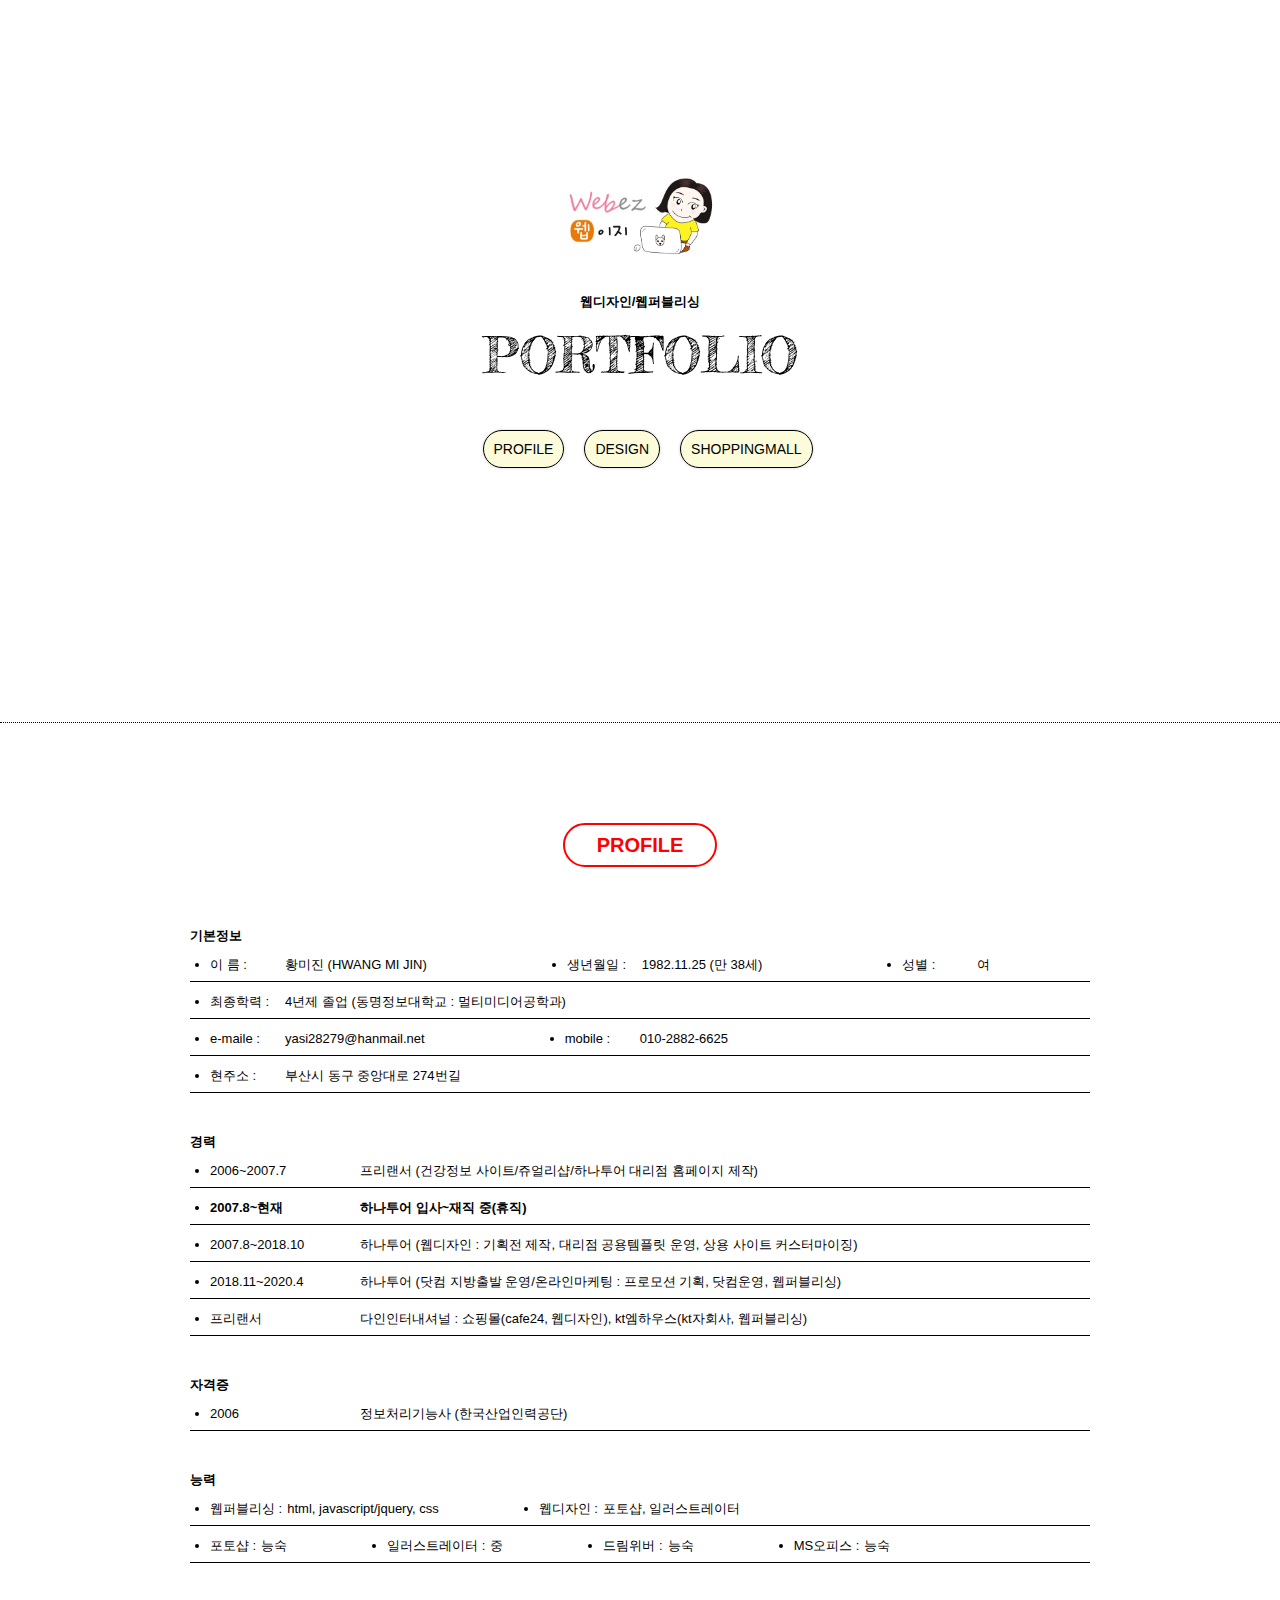
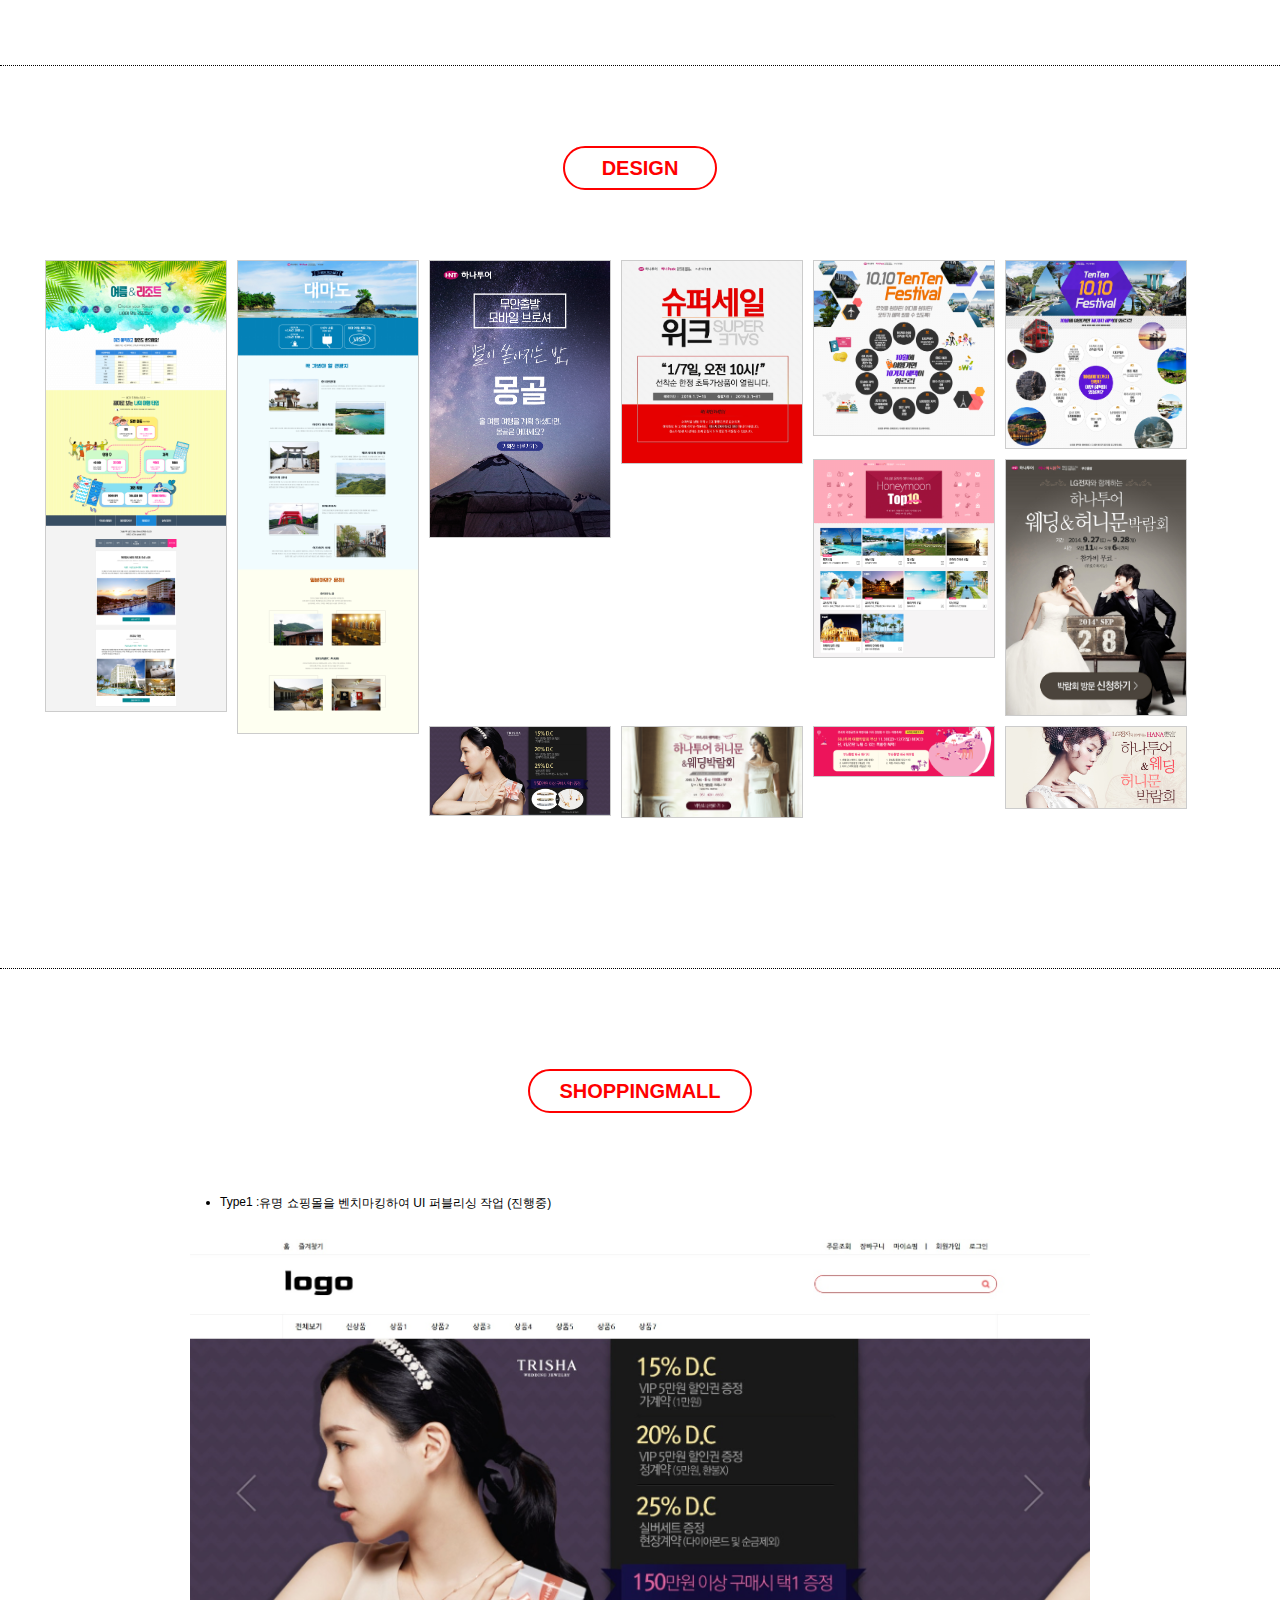
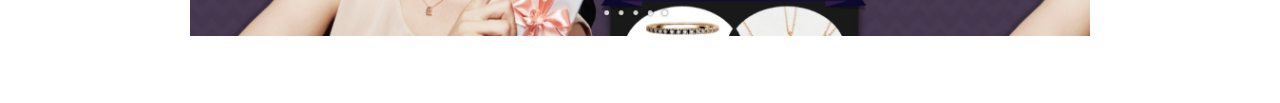
<file: index.html>
<!DOCTYPE html>
<html lang="en" dir="ltr">
  <head>
    <meta charset="utf-8">
    <link href="portfolio2.css" rel="stylesheet">
    <script src="https://ajax.googleapis.com/ajax/libs/jquery/3.3.1/jquery.min.js"></script>
    <script src="portfolio2.js"></script>
    <script language="javascript">
    var mobileKeyWords = new Array('iPhone', 'iPod', 'BlackBerry', 'Android', 'Windows CE', 'LG', 'MOT', 'SAMSUNG', 'SonyEricsson');
for (var word in mobileKeyWords){
    if (navigator.userAgent.match(mobileKeyWords[word]) != null){
        location.href = "portfolio_mobile.html";
        break;

    }
}
    </script>
    <title></title>
  </head>

  <body>
    <center>
      <div class="lmenu_wrap">
        <div id="m1" class="menu">MAIN</div>
        <div id="m2" class="menu">PROFILE</div>
        <div id="m3" class="menu">DESIGN</div>
        <div id="m4" class="menu">SHOPPINGMALL</div>
      </div>
      <div class="layer1" id="main">
        <div class="logo"><img src="img/webez.jpg"></div>
        <span>웹디자인/웹퍼블리싱</span>
        <p>PORTFOLIO</p>
        <div class="mmenu_wrap">
          <ul>
            <!--<li id="mm1" class="mmenu">MAIN</li>-->
            <li id="mm2" class="mmenu">PROFILE</li>
            <li id="mm3" class="mmenu">DESIGN</li>
            <li id="mm4" class="mmenu">SHOPPINGMALL</li>
          </ul>
        </div>
      </div>
      <div class="layer2" id="profile">
        <div class="profile">
          <p>PROFILE</p>
          <div class="title">기본정보</div>
          <div class="line">
            <ul>
              <li class="st1">이 름 :</li>
              <li class="ds1">황미진 (HWANG MI JIN)</li>
              <li class="st1">생년월일 :</li>
              <li class="ds1">1982.11.25 (만 38세)</li>
              <li class="st1">성별 :</li>
              <li class="ds1" style="margin-right:0px;">여</li>
            </ul>
          </div>
          <div class="line">
            <ul>
              <li class="st1">최종학력 :</li>
              <li class="ds1">4년제 졸업 (동명정보대학교 : 멀티미디어공학과)</li>
            </ul>
          </div>
          <div class="line">
            <ul>
              <li class="st1">e-maile :</li>
              <li class="ds1">yasi28279@hanmail.net</li>
              <li class="st1">mobile :</li>
              <li class="ds1">010-2882-6625</li>
            </ul>
          </div>
          <div class="line">
            <ul>
              <li class="st1">현주소 :</li>
              <li class="ds1">부산시 동구 중앙대로 274번길 </li>
            </ul>
          </div>
          <div class="title">경력</div>
          <div class="line">
            <ul>
              <li class="st2">2006~2007.7</li>
              <li class="ds2">프리랜서 (건강정보 사이트/쥬얼리샵/하나투어 대리점 홈페이지 제작)</li>
            </ul>
          </div>
          <div class="line">
            <ul><b>
              <li class="st2">2007.8~현재</li>
              <li class="ds2">하나투어 입사~재직 중(휴직)</li></b>
            </ul>
          </div>
          <div class="line">
            <ul>
              <li class="st2">2007.8~2018.10</li>
              <li class="ds2">하나투어 (웹디자인 : 기획전 제작, 대리점 공용템플릿 운영, 상용 사이트 커스터마이징)</li>              
            </ul>
          </div>
          <div class="line">
            <ul>
              <li class="st2">2018.11~2020.4</li>
              <li class="ds2">하나투어 (닷컴 지방출발 운영/온라인마케팅 : 프로모션 기획, 닷컴운영, 웹퍼블리싱)</li>
            </ul>
          </div>
          <div class="line">
            <ul>
              <li class="st2">프리랜서</li>
              <li class="ds2">다인인터내셔널 : 쇼핑몰(cafe24, 웹디자인), kt엠하우스(kt자회사, 웹퍼블리싱)</li>
            </ul>
          </div>
          <div class="title">자격증</div>
          <div class="line">
            <ul>
              <li class="st2">2006</li>
              <li class="ds2">정보처리기능사 (한국산업인력공단)</li>
            </ul>
          </div>
          <div class="title">능력</div>
          <div class="line">
            <ul>
              <li class="st3">웹퍼블리싱 :</li>
              <li class="ds3">html, javascript/jquery, css</li>
              <li class="st3">웹디자인 :</li>
              <li class="ds3">포토샵, 일러스트레이터</li>
            </ul>
          </div>
          <div class="line">
            <ul>
              <li class="st3">포토샵 :</li>
              <li class="ds3">능숙</li>
              <li class="st3">일러스트레이터 :</li>
              <li class="ds3">중</li>
              <li class="st3">드림위버 :</li>
              <li class="ds3">능숙</li>
              <li class="st3">MS오피스 :</li>
              <li class="ds3" style="margin-right:0px;">능숙</li>
            </ul>
          </div>
        </div>
      </div>
      <div class="layer3" id="design">
        <div class="design">
          <p>DESIGN</p>
          <script language="javascript">
          for(j=0;j<12;j++){
            document.write("<img src='img/"+(j+1)+".jpg'>");
          }
          </script>
        </div>
      </div>
      <div class="layer4" id="shoppingmall">
        <div class="shoppingmall">
          <p>SHOPPINGMALL</p>
          <div class="show" id="type1">
            <div class="comment">
              <div class="line">
                <ul>
                  <li class="st1">Type1 :</li>
                  <li class="ds1">유명 쇼핑몰을 벤치마킹하여 UI 퍼블리싱 작업 (진행중)</li>
                </ul>
              </div>
            </div>
            <!--<div class="pop"><a href="javascript:popup('shoppingmall','type1');">원본<br>보기</a></div>-->
            <div class="view" style="top:17px;"><a href="https://webez1125.github.io/portfolio/shoppingmall/type1.html" target="_blank"><img src="../shoppingmall/img/type1.jpg" width="900" class="view_img"></a></div>
          </div>
        </div>
      </div>
    </center>
  </body>
</html>
</file>
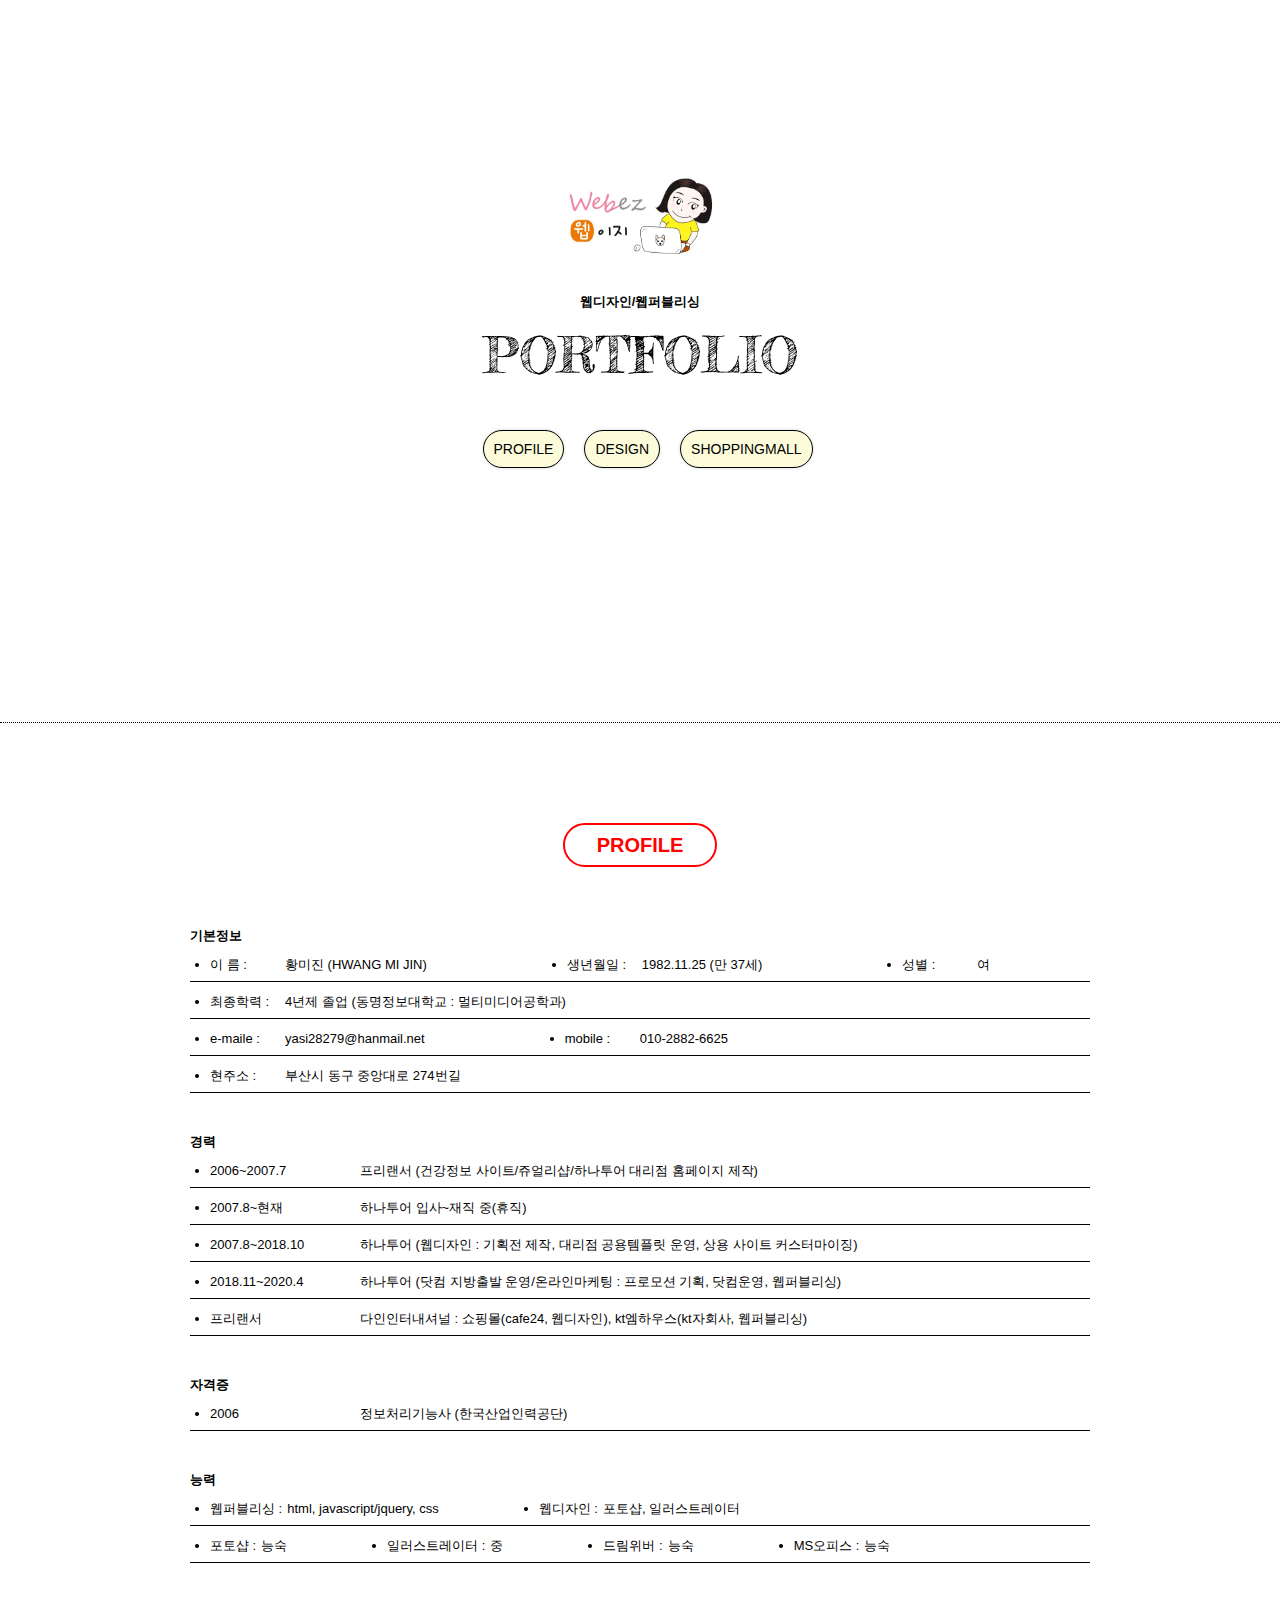
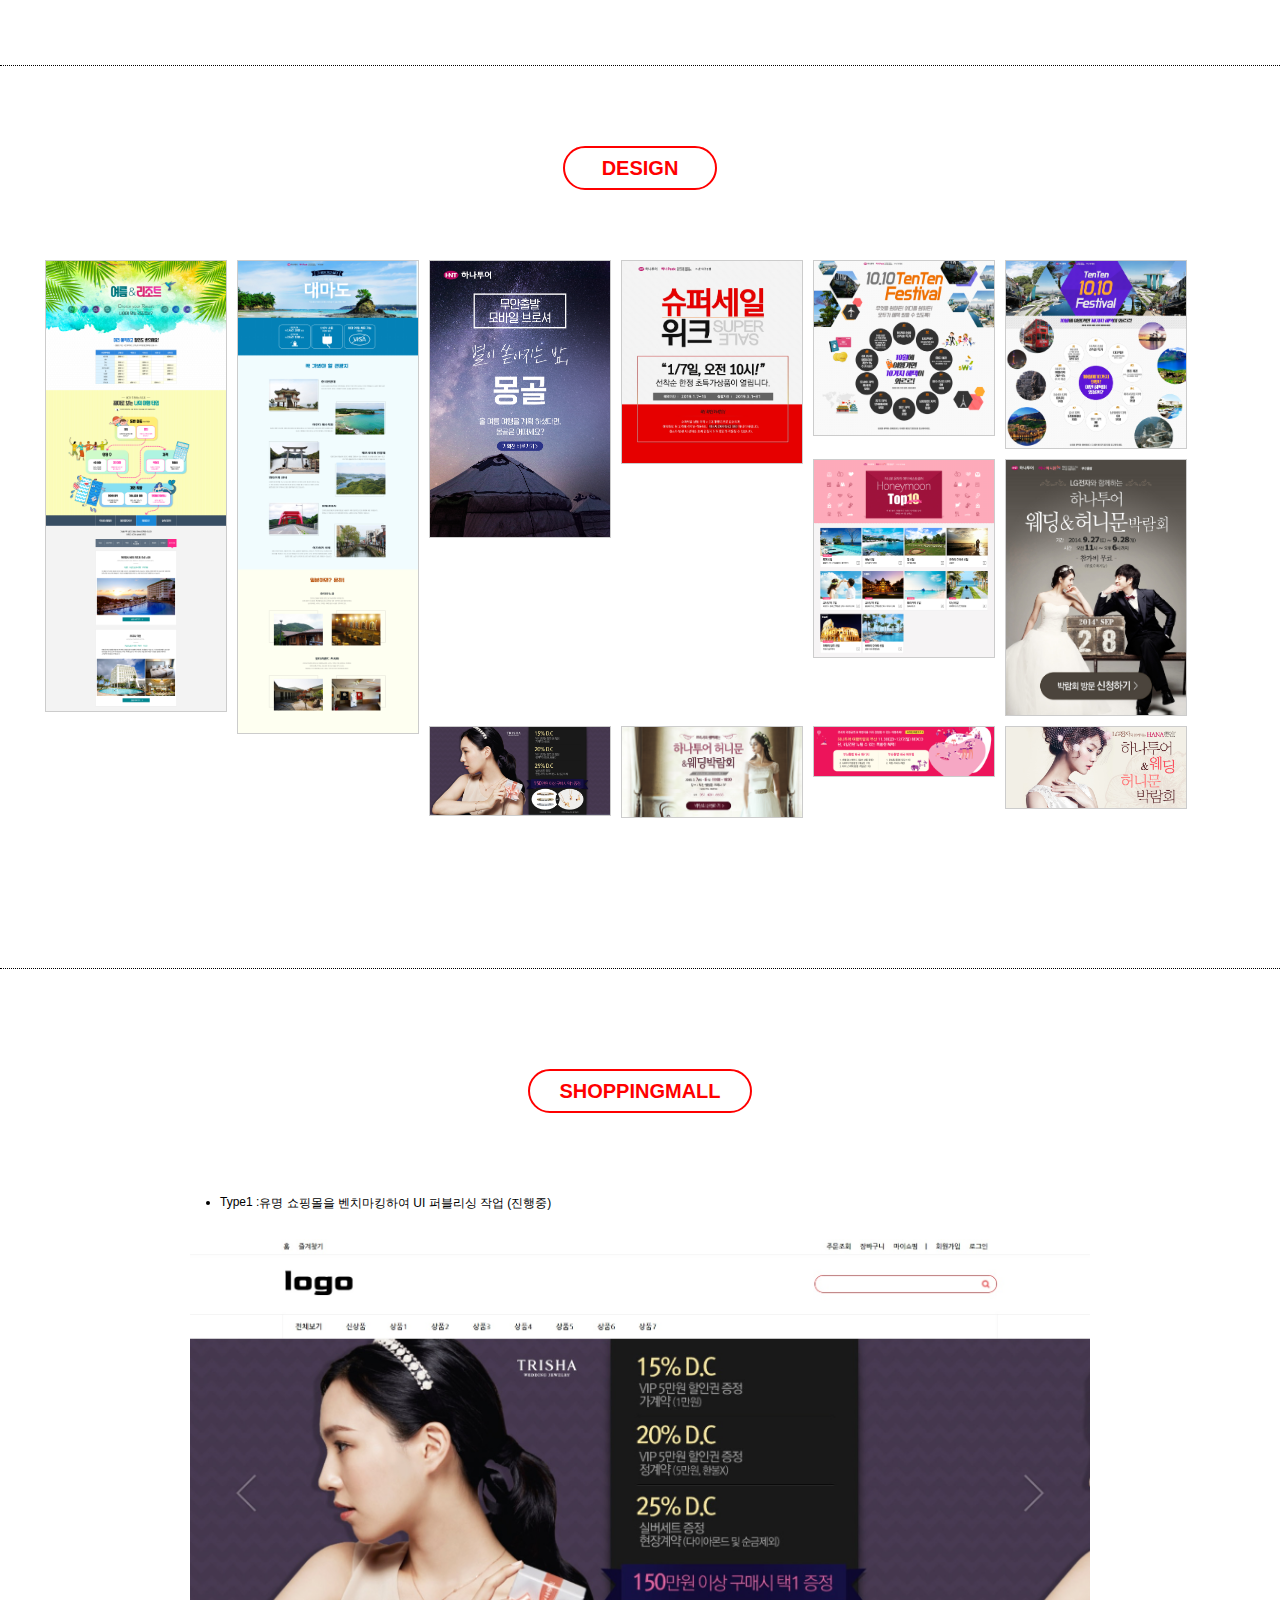
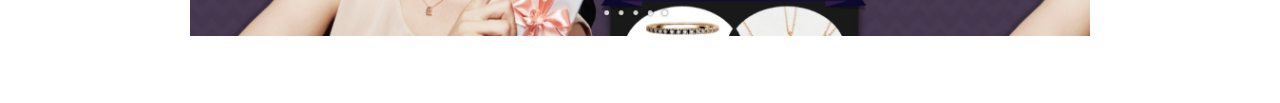
<file: portfolio2.html>
<!DOCTYPE html>
<html lang="en" dir="ltr">
  <head>
    <meta charset="utf-8">
    <meta name="viewport" content="width=device-width,initial-scale=1.0,minimum-scale=1.0,maximum-scale=1.0,user-scalable=no" />
    <link href="portfolio3.css" rel="stylesheet">
    <script src="https://ajax.googleapis.com/ajax/libs/jquery/3.3.1/jquery.min.js"></script>
    <script src="portfolio2.js"></script>
    <title></title>
  </head>

  <body>
    <center>
      <div class="lmenu_wrap">
        <div id="m1" class="menu">MAIN</div>
        <div id="m2" class="menu">PROFILE</div>
        <div id="m3" class="menu">DESIGN</div>
        <div id="m4" class="menu">SHOPPINGMALL</div>
      </div>
      <div class="layer1" id="main">
        <div class="logo"><img src="img/webez.jpg"></div>
        <span>웹디자인/웹퍼블리싱</span>
        <p>PORTFOLIO</p>
        <div class="mmenu_wrap">
          <ul>
            <!--<li id="mm1" class="mmenu">MAIN</li>-->
            <li id="mm2" class="mmenu">PROFILE</li>
            <li id="mm3" class="mmenu">DESIGN</li>
            <li id="mm4" class="mmenu">SHOPPINGMALL</li>
          </ul>
        </div>
      </div>
      <div class="layer2" id="profile">
        <div class="profile">
          <p>PROFILE</p>
          <div class="title">기본정보</div>
          <div class="line">
            <ul>
              <li class="st1">이 름 :</li>
              <li class="ds1">황미진 (HWANG MI JIN)</li>
              <li class="st1">생년월일 :</li>
              <li class="ds1">1982.11.25 (만 37세)</li>
              <li class="st1">성별 :</li>
              <li class="ds1" style="margin-right:0px;">여</li>
            </ul>
          </div>
          <div class="line">
            <ul>
              <li class="st1">최종학력 :</li>
              <li class="ds1">4년제 졸업 (동명정보대학교 : 멀티미디어공학과)</li>
            </ul>
          </div>
          <div class="line">
            <ul>
              <li class="st1">e-maile :</li>
              <li class="ds1">yasi28279@hanmail.net</li>
              <li class="st1">mobile :</li>
              <li class="ds1">010-2882-6625</li>
            </ul>
          </div>
          <div class="line">
            <ul>
              <li class="st1">현주소 :</li>
              <li class="ds1">부산시 동구 중앙대로 274번길 </li>
            </ul>
          </div>
          <div class="title">경력</div>
          <div class="line">
            <ul>
              <li class="st2">2006~2007.7</li>
              <li class="ds2">프리랜서 (건강정보 사이트/쥬얼리샵/하나투어 대리점 홈페이지 제작)</li>
            </ul>
          </div>
          <div class="line">
            <ul>
              <li class="st2">2007.8~현재</li>
              <li class="ds2">하나투어 입사~재직 중(휴직)</li>
            </ul>
          </div>
          <div class="line">
            <ul>
              <li class="st2">2007.8~2018.10</li>
              <li class="ds2">하나투어 (웹디자인 : 기획전 제작, 대리점 공용템플릿 운영, 상용 사이트 커스터마이징)</li>
            </ul>
          </div>
          <div class="line">
            <ul>
              <li class="st2">2018.11~2020.4</li>
              <li class="ds2">하나투어 (닷컴 지방출발 운영/온라인마케팅 : 프로모션 기획, 닷컴운영, 웹퍼블리싱)</li>
            </ul>
          </div>
          <div class="line">
            <ul>
              <li class="st2">프리랜서</li>
              <li class="ds2">다인인터내셔널 : 쇼핑몰(cafe24, 웹디자인), kt엠하우스(kt자회사, 웹퍼블리싱)</li>
            </ul>
          </div>
          <div class="title">자격증</div>
          <div class="line">
            <ul>
              <li class="st2">2006</li>
              <li class="ds2">정보처리기능사 (한국산업인력공단)</li>
            </ul>
          </div>
          <div class="title">능력</div>
          <div class="line">
            <ul>
              <li class="st3">웹퍼블리싱 :</li>
              <li class="ds3">html, javascript/jquery, css</li>
              <li class="st3">웹디자인 :</li>
              <li class="ds3">포토샵, 일러스트레이터</li>
            </ul>
          </div>
          <div class="line">
            <ul>
              <li class="st3">포토샵 :</li>
              <li class="ds3">능숙</li>
              <li class="st3">일러스트레이터 :</li>
              <li class="ds3">중</li>
              <li class="st3">드림위버 :</li>
              <li class="ds3">능숙</li>
              <li class="st3">MS오피스 :</li>
              <li class="ds3" style="margin-right:0px;">능숙</li>
            </ul>
          </div>
        </div>
      </div>
      <div class="layer3" id="design">
        <div class="design">
          <p>DESIGN</p>
          <script language="javascript">
          for(j=0;j<12;j++){
            document.write("<img src='img/"+(j+1)+".jpg'>");
          }
          </script>
        </div>
      </div>
      <div class="layer4" id="shoppingmall">
        <div class="shoppingmall">
          <p>SHOPPINGMALL</p>
          <div class="show" id="type1">
            <div class="comment">
              <div class="line">
                <ul>
                  <li class="st1">Type1 :</li>
                  <li class="ds1">유명 쇼핑몰을 벤치마킹하여 UI 퍼블리싱 작업 (진행중)</li>
                </ul>
              </div>
            </div>
            <!--<div class="pop"><a href="javascript:popup('shoppingmall','type1');">원본<br>보기</a></div>-->
            <div class="view" style="top:17px;"><a href="https://webez1125.github.io/portfolio/shoppingmall/type1.html" target="_blank"><img src="../shoppingmall/img/type1.jpg" width="900" class="view_img"></a></div>
          </div>
        </div>
      </div>
    </center>
  </body>
</html>
</file>
<file: portfolio2.css>
@import url('https://fonts.googleapis.com/css2?family=Fredericka+the+Great&display=swap');
@import url('https://fonts.googleapis.com/css2?family=Quicksand&display=swap');
html, body {width:100%; height:100%; margin: 0px; font-family: 'Noto Sans KR', sans-serif; }
img {border:0px;}
a {text-decoration: none; color: #fff;}
a:hover {text-decoration: none;}
a:visited {text-decoration: none;}
a:link {text-decoration: none;}

.lmenu_wrap {width:175px; position: fixed; text-align: left; margin-top:-71px; opacity:0.4; display: none; z-index: 10;}
.lmenu_wrap .menu {width:175px; height:40px; position: relative; display: block; background: #000; color: #fff; margin-top:141px; margin-left:-71px; padding-left:5px; font-size:14px; line-height: 40px; -webkit-transform: rotate(90deg); font-weight:500; cursor:pointer;}

.layer1 {width:100%; display: inline-block; height:722px; border-bottom:1px dotted #000;}
.layer1 .logo {margin-top:140px;}
.layer1 .logo img {width:160px; margin:30px 0 20px 0;}
.layer1 span {font-size: 13px; line-height: 13px; font-weight: 600;}
.layer1 p {font-size:50px;font-family: 'Fredericka the Great', cursive; line-height: 50px; margin-top:20px;}
.layer1 .mmenu_wrap {width:100%;}
.layer1 .mmenu_wrap ul{width:500px; margin-left:125px;}
.layer1 .mmenu_wrap ul li {list-style: none; float: left; width:; height:30px; line-height: 30px; padding:3px 10px 3px 10px; margin:0 10px 0 10px; border:1px solid #000; border-radius:25px; box-shadow: 0px 0px 3px #ccc; font-size: 14px; cursor:pointer; background:#FCFCDB;}

/*  프로필  */
.layer2 {width:100%; height:722px; border-bottom:1px dotted #000; padding:80px 0 140px 0;}
.layer2 .profile {width:900px; font-size: 13px;}
.layer2 .profile p {font-size: 20px; font-weight: 600; line-height: 40px; color: red; border:2px solid red; width:150px; height: 40px; border-radius:30px;}
.layer2 .profile .title {text-align: left; font-weight: bold; padding:40px 0 0px 0px;}
.layer2 .profile .line {height:13px; line-height: 13px; border-bottom:1px solid #000; padding:0px 0 10px 0;}
.layer2 .profile .line ul {text-align: left;}
.layer2 .profile .line ul li {float:left;}
.layer2 .profile .line ul .st1 {width:65px; margin-left:-20px; margin-right:10px;}
.layer2 .profile .line ul .ds1 {list-style: none; margin-right:160px;}
.layer2 .profile .line ul .st2 {margin-left:-20px; width:150px;}
.layer2 .profile .line ul .ds2 {list-style: none; margin-right:0px;}
.layer2 .profile .line ul .st3 {margin-left:-20px; margin-right:5px;}
.layer2 .profile .line ul .ds3 {list-style: none; margin-right:120px;}


.layer3 {width:100%; height:722px; border-bottom:1px dotted #000; padding:80px 0 100px 0;}
.layer3 .design {width:1200px;}
.layer3 .design p {font-size: 20px; font-weight: 600; line-height: 40px; margin:0px 0 70px 0px; color: red; border:2px solid red; width:150px; height: 40px; border-radius:30px;}
.layer3 .design img {width:15%; display: inline; float: left; margin:0 5px 10px 5px; cursor: pointer; border:1px solid #ccc;}


.layer4 {width:100%; padding:80px 0 50px 0;}
.layer4 .shoppingmall p {font-size: 20px; font-weight: 600; line-height: 40px; color: red; border:2px solid red; width:220px; height: 40px; border-radius:30px;}
.layer4 .shoppingmall .show {width:900px; display: inline-block; padding:50px 0 0px 0;}
.layer4 .shoppingmall .show .comment {width:900px; font-size: 12px; display: inline-block; vertical-align: top; text-align: left; margin:0px 0 10px 10px;}
.layer4 .shoppingmall .show .comment .line {height:9px;}
.layer4 .shoppingmall .show .comment .line ul {text-align: left;}
.layer4 .shoppingmall .show .comment .line ul li {margin-left:0; padding-left:0; float:left; }
.layer4 .shoppingmall .show .comment .line ul .st1 {margin-left:-20px;}
.layer4 .shoppingmall .show .comment .line ul .ds1 {list-style: none; margin-left:0px;}
.layer4 .shoppingmall .show .pop {width:70px; height: 40px; line-height: 18px; background:#000; border:1px solid #000; color:#fff; font-size:14px; padding:12px 0 13px 0; position:relative; top: 12px; left:420px; cursor:pointer; z-index: 3; opacity:0.9; display:none;}
.layer4 .shoppingmall .show .view {width:900px; position: relative; top: 10px; padding:0 0 30px 0;}
</file>
<file: portfolio3.css>
@import url('https://fonts.googleapis.com/css2?family=Fredericka+the+Great&display=swap');
@import url('https://fonts.googleapis.com/css2?family=Quicksand&display=swap');
html, body {width:100%; height:100%; margin: 0px; font-family: 'Noto Sans KR', sans-serif; }
img {border:0px;}
a {text-decoration: none; color: #fff;}
a:hover {text-decoration: none;}
a:visited {text-decoration: none;}
a:link {text-decoration: none;}

.lmenu_wrap {width:175px; position: fixed; text-align: left; margin-top:-71px; opacity:0.4; display: none; z-index: 10;}
.lmenu_wrap .menu {width:175px; height:40px; position: relative; display: block; background: #000; color: #fff; margin-top:141px; margin-left:-71px; padding-left:5px; font-size:14px; line-height: 40px; -webkit-transform: rotate(90deg); font-weight:500; cursor:pointer;}

.layer1 {width:100%; display: inline-block; height:722px; border-bottom:1px dotted #000;}
.layer1 .logo {margin-top:140px;}
.layer1 .logo img {width:160px; margin:30px 0 20px 0;}
.layer1 span {font-size: 0.8em; line-height: 13px; font-weight: 600;}
.layer1 p {font-size:50px;font-family: 'Fredericka the Great', cursive; line-height: 50px; margin-top:20px;}
.layer1 .mmenu_wrap {width:100%;}
.layer1 .mmenu_wrap ul{width:500px; margin-left:125px;}
.layer1 .mmenu_wrap ul li {list-style: none; float: left; width:; height:30px; line-height: 30px; padding:3px 10px 3px 10px; margin:0 10px 0 10px; border:1px solid #000; border-radius:25px; box-shadow: 0px 0px 3px #ccc; font-size: 14px; cursor:pointer; background:#FCFCDB;}

/*  프로필  */
.layer2 {width:100%; height:722px; border-bottom:1px dotted #000; padding:80px 0 140px 0;}
.layer2 .profile {width:900px; font-size: 13px;}
.layer2 .profile p {font-size: 20px; font-weight: 600; line-height: 40px; color: red; border:2px solid red; width:150px; height: 40px; border-radius:30px;}
.layer2 .profile .title {text-align: left; font-weight: bold; padding:40px 0 0px 0px;}
.layer2 .profile .line {height:13px; line-height: 13px; border-bottom:1px solid #000; padding:0px 0 10px 0;}
.layer2 .profile .line ul {text-align: left;}
.layer2 .profile .line ul li {float:left;}
.layer2 .profile .line ul .st1 {width:65px; margin-left:-20px; margin-right:10px;}
.layer2 .profile .line ul .ds1 {list-style: none; margin-right:160px;}
.layer2 .profile .line ul .st2 {margin-left:-20px; width:150px;}
.layer2 .profile .line ul .ds2 {list-style: none; margin-right:0px;}
.layer2 .profile .line ul .st3 {margin-left:-20px; margin-right:5px;}
.layer2 .profile .line ul .ds3 {list-style: none; margin-right:120px;}


.layer3 {width:100%; height:722px; border-bottom:1px dotted #000; padding:80px 0 100px 0;}
.layer3 .design {width:1200px;}
.layer3 .design p {font-size: 20px; font-weight: 600; line-height: 40px; margin:0px 0 70px 0px; color: red; border:2px solid red; width:150px; height: 40px; border-radius:30px;}
.layer3 .design img {width:15%; display: inline; float: left; margin:0 5px 10px 5px; cursor: pointer; border:1px solid #ccc;}


.layer4 {width:100%; padding:80px 0 50px 0;}
.layer4 .shoppingmall p {font-size: 20px; font-weight: 600; line-height: 40px; color: red; border:2px solid red; width:220px; height: 40px; border-radius:30px;}
.layer4 .shoppingmall .show {width:900px; display: inline-block; padding:50px 0 0px 0;}
.layer4 .shoppingmall .show .comment {width:900px; font-size: 12px; display: inline-block; vertical-align: top; text-align: left; margin:0px 0 10px 10px;}
.layer4 .shoppingmall .show .comment .line {height:9px;}
.layer4 .shoppingmall .show .comment .line ul {text-align: left;}
.layer4 .shoppingmall .show .comment .line ul li {margin-left:0; padding-left:0; float:left; }
.layer4 .shoppingmall .show .comment .line ul .st1 {margin-left:-20px;}
.layer4 .shoppingmall .show .comment .line ul .ds1 {list-style: none; margin-left:0px;}
.layer4 .shoppingmall .show .pop {width:70px; height: 40px; line-height: 18px; background:#000; border:1px solid #000; color:#fff; font-size:14px; padding:12px 0 13px 0; position:relative; top: 12px; left:420px; cursor:pointer; z-index: 3; opacity:0.9; display:none;}
.layer4 .shoppingmall .show .view {width:900px; position: relative; top: 10px; padding:0 0 30px 0;}
</file>
